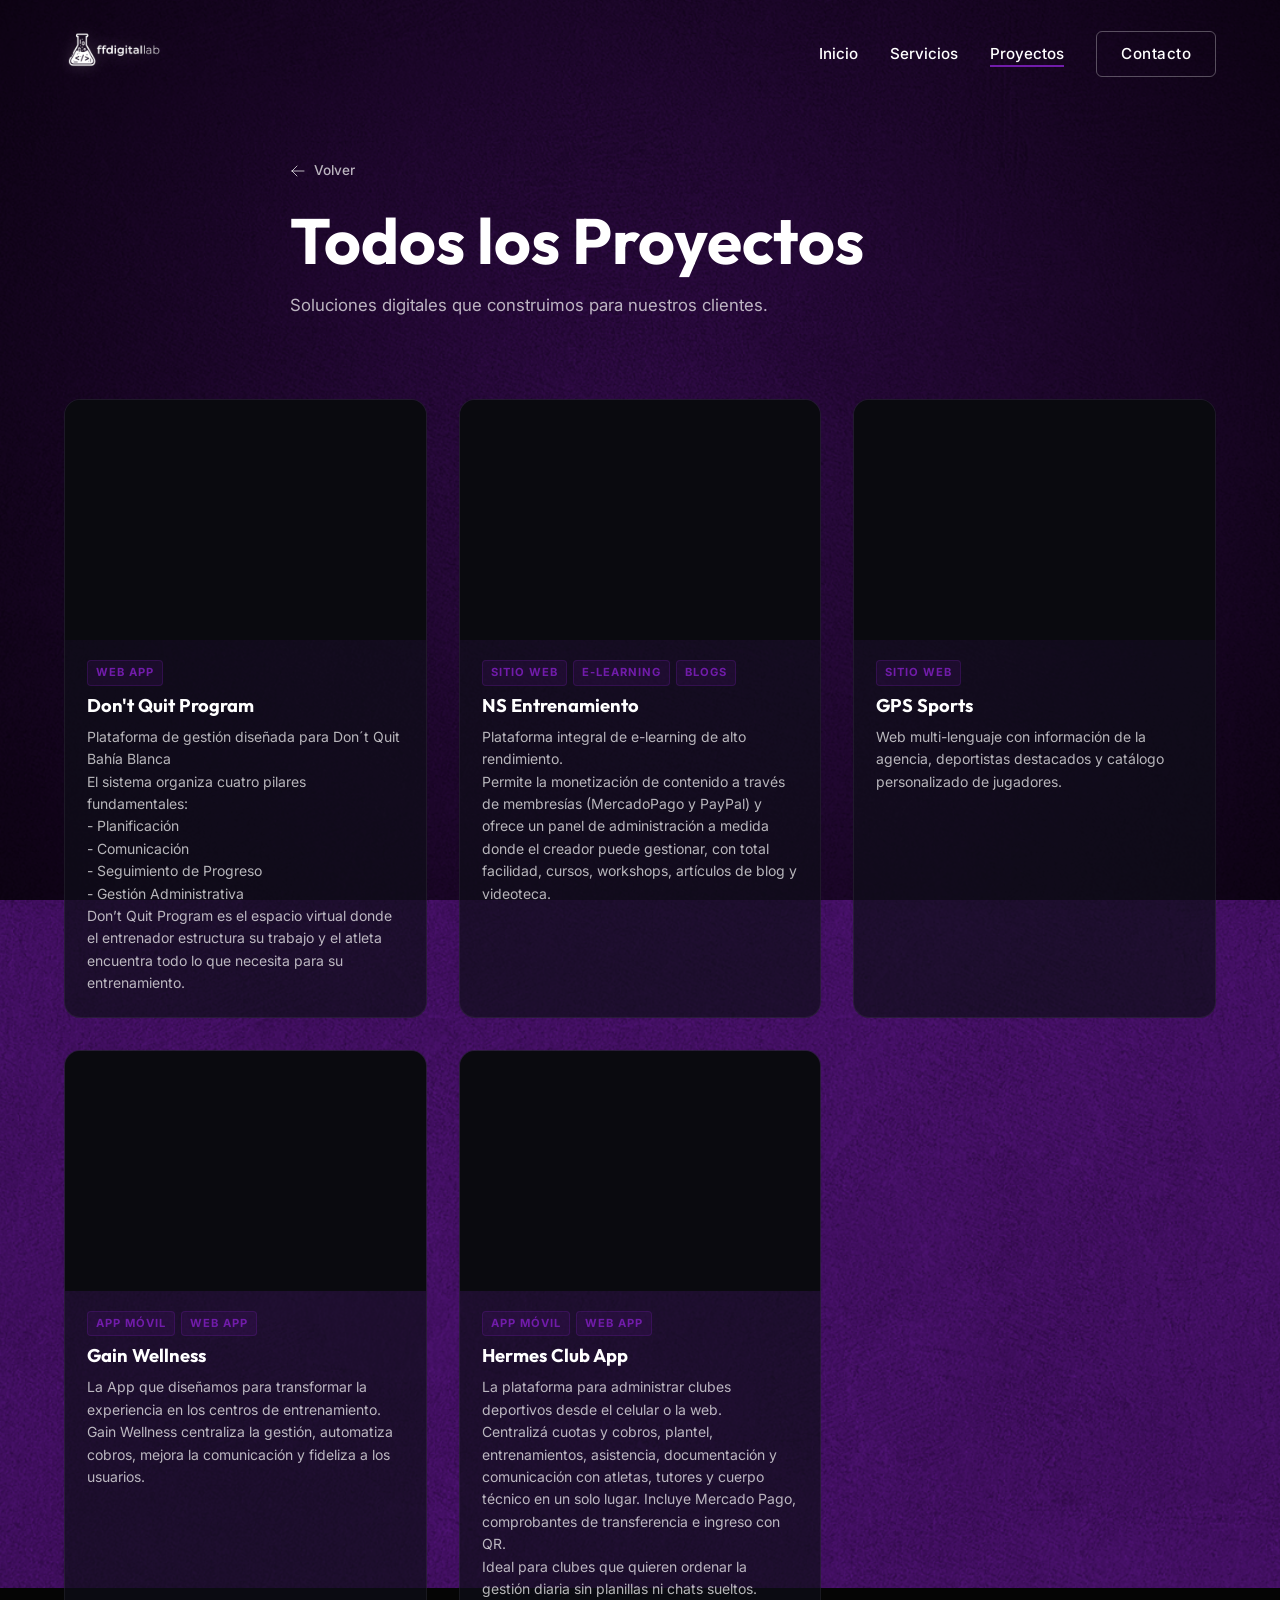
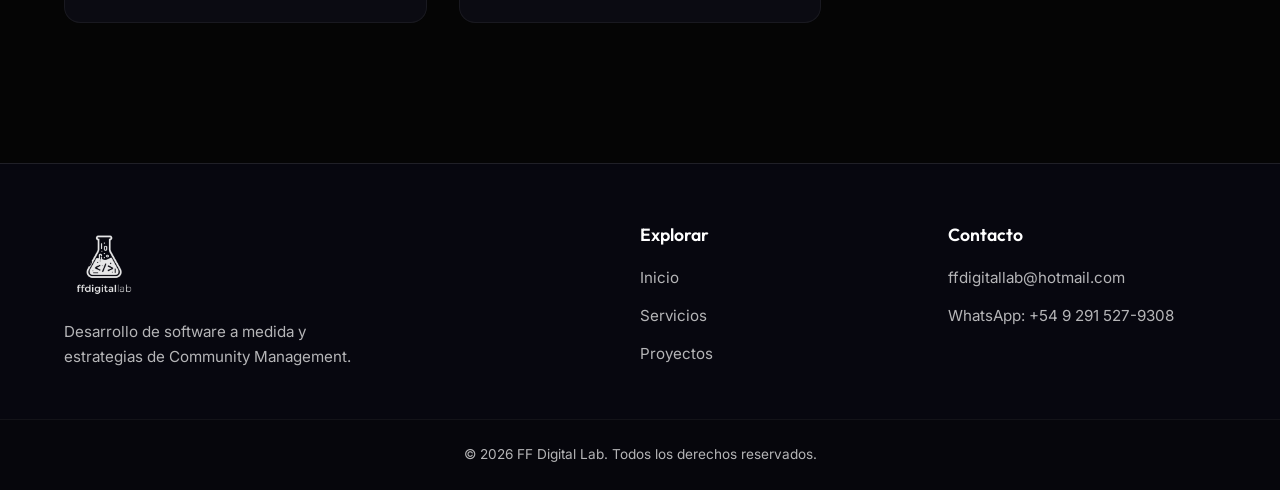
<file: proyectos.html>
<!DOCTYPE html>
<html lang="es">

<head>
    <meta charset="UTF-8">
    <meta name="viewport" content="width=device-width, initial-scale=1.0">
    <title>Proyectos | FF Digital Lab</title>
    <meta name="description"
        content="Catálogo completo de proyectos desarrollados por FF Digital Lab. Aplicaciones móviles, plataformas web y soluciones digitales a medida.">
    <link rel="icon" type="image/png" href="assets/iconosolo.png">
    <link rel="stylesheet" href="style.css">
    <link rel="stylesheet" href="proyectos.css">
    <link rel="preconnect" href="https://fonts.googleapis.com">
    <link rel="preconnect" href="https://fonts.gstatic.com" crossorigin>
    <link
        href="https://fonts.googleapis.com/css2?family=Inter:wght@300;400;600;800&family=Outfit:wght@400;700&display=swap"
        rel="stylesheet">
</head>

<body>
    <div class="background-overlay"></div>

    <!-- Header reutilizado -->
    <header class="header" id="page-header">
        <div class="container header-container">
            <a href="index.html" class="logo">
                <img src="assets/logoff.png" alt="FF Digital Lab Logo">
            </a>
            <nav class="nav">
                <button class="hamburger-btn" id="hamburger-btn-proyectos" aria-label="Abrir menú">
                    <svg viewBox="0 0 24 24" width="28" height="28" stroke="currentColor" stroke-width="2" fill="none" stroke-linecap="round" stroke-linejoin="round" class="icon-menu">
                        <line x1="3" y1="12" x2="21" y2="12"></line>
                        <line x1="3" y1="6" x2="21" y2="6"></line>
                        <line x1="3" y1="18" x2="21" y2="18"></line>
                    </svg>
                    <svg viewBox="0 0 24 24" width="28" height="28" stroke="currentColor" stroke-width="2" fill="none" stroke-linecap="round" stroke-linejoin="round" class="icon-close" style="display: none;">
                        <line x1="18" y1="6" x2="6" y2="18"></line>
                        <line x1="6" y1="6" x2="18" y2="18"></line>
                    </svg>
                </button>
                <ul class="nav-list" id="nav-list">
                    <li><a href="index.html#inicio" class="nav-link">Inicio</a></li>
                    <li><a href="index.html#servicios" class="nav-link">Servicios</a></li>
                    <li><a href="index.html#proyectos" class="nav-link active">Proyectos</a></li>
                    <li><a href="index.html#contacto" class="btn btn-outline">Contacto</a></li>
                </ul>
            </nav>
        </div>
    </header>

    <main class="cat-main">

        <!-- Hero de la página -->
        <section class="cat-hero">
            <div class="container cat-hero-content">
                <a href="index.html" class="cat-back-link">
                    <svg xmlns="http://www.w3.org/2000/svg" fill="none" viewBox="0 0 24 24" stroke-width="1.5"
                        stroke="currentColor">
                        <path stroke-linecap="round" stroke-linejoin="round" d="M10.5 19.5 3 12m0 0 7.5-7.5M3 12h18" />
                    </svg>
                    Volver
                </a>
                <h1 class="cat-title">Todos los Proyectos</h1>
                <p class="cat-subtitle">Soluciones digitales que construimos para nuestros clientes.</p>
            </div>
        </section>

        <!-- Grilla de proyectos -->
        <section class="cat-grid-section">
            <div class="container">
                <div class="cat-grid" id="cat-grid">
                    <!-- Generado por JS -->
                </div>
            </div>
        </section>

    </main>

    <footer class="footer">
        <div class="container footer-grid">
            <div class="footer-brand">
                <img src="assets/ffdigitallab.png" alt="FF Digital Lab Logo" class="footer-logo">
                <p>Desarrollo de software a medida y estrategias de Community Management.</p>
            </div>
            
            <div class="footer-links">
                <h3>Explorar</h3>
                <ul>
                    <li><a href="index.html#inicio">Inicio</a></li>
                    <li><a href="index.html#servicios">Servicios</a></li>
                    <li><a href="index.html#proyectos">Proyectos</a></li>
                </ul>
            </div>
            
            <div class="footer-contact">
                <h3>Contacto</h3>
                <ul>
                    <li><a href="mailto:ffdigitallab@hotmail.com">ffdigitallab@hotmail.com</a></li>
                    <li><a href="https://wa.me/5492915279308" target="_blank" rel="noopener noreferrer">WhatsApp: +54 9 291 527-9308</a></li>
                </ul>
            </div>
        </div>
        
        <div class="footer-bottom">
            <div class="container">
                <p>&copy; <span id="year"></span> FF Digital Lab. Todos los derechos reservados.</p>
            </div>
        </div>
    </footer>

    <script src="data/projects.js"></script>
    <script src="proyectos.js"></script>
</body>

</html>
</file>
<file: style.css>
/* ==========================================================================
   CSS Variables & Reset
   ========================================================================== */
:root {
    --primary-color: #711caa;
    --primary-gradient: linear-gradient(135deg, #ffffff 0%, #595959 100%);
    --secondary-color: #430F65;
    --text-color: #ffffff;
    --text-muted: rgba(255, 255, 255, 0.7);
    --bg-glass: rgba(15, 23, 42, 0.6);
    --border-glass: rgba(255, 255, 255, 0.1);

    --font-primary: 'Inter', sans-serif;
    --font-heading: 'Outfit', sans-serif;

    --transition: all 0.3s cubic-bezier(0.25, 0.8, 0.25, 1);
}

* {
    margin: 0;
    padding: 0;
    box-sizing: border-box;
}

html {
    scroll-behavior: smooth;
}

body {
    font-family: var(--font-primary);
    color: var(--text-color);
    line-height: 1.6;
    background-color: #050505;
    background-image: url('assets/backr.png');
    background-size: cover;
    background-position: center;
    background-attachment: fixed;
    background-repeat: no-repeat;
    overflow-x: hidden;
}

/* Overlay para oscurecer un poco el fondo y asegurar legibilidad */
.background-overlay {
    position: fixed;
    top: 0;
    left: 0;
    width: 100%;
    height: 100%;
    background: radial-gradient(circle at center, rgba(0, 0, 0, 0.3) 0%, rgba(0, 0, 0, 0.8) 100%);
    z-index: -1;
    pointer-events: none;
}

/* ==========================================================================
   Typography & Utilities
   ========================================================================== */
h1,
h2,
h3,
h4,
h5,
h6 {
    font-family: var(--font-heading);
    font-weight: 700;
    line-height: 1.2;
}

a {
    text-decoration: none;
    color: var(--text-color);
    transition: var(--transition);
}

ul {
    list-style: none;
}

.container {
    width: 90%;
    max-width: 1200px;
    margin: 0 auto;
}

/* Glassmorphism Utility */
.glass {
    background: var(--bg-glass);
    backdrop-filter: blur(12px);
    -webkit-backdrop-filter: blur(12px);
    border: 1px solid var(--border-glass);
    border-radius: 16px;
    box-shadow: 0 8px 32px 0 rgba(0, 0, 0, 0.3);
}

/* Buttons */
.btn {
    display: inline-block;
    padding: 12px 28px;
    border-radius: 6px;
    font-weight: 500;
    font-size: 0.95rem;
    cursor: pointer;
    text-align: center;
    border: none;
    letter-spacing: 0.5px;
    transition: var(--transition);
}

.btn-primary {
    background: var(--text-color);
    color: #050505;
    box-shadow: none;
}

.btn-primary:hover {
    transform: translateY(-2px);
    background: rgba(255, 255, 255, 0.85);
}

.btn-secondary {
    background: transparent;
    color: var(--text-color);
    border: 1px solid rgba(255, 255, 255, 0.3);
    backdrop-filter: none;
}

.btn-secondary:hover {
    background: rgba(255, 255, 255, 0.05);
    border-color: rgba(255, 255, 255, 0.6);
    transform: translateY(-2px);
}

.btn-outline {
    border: 1px solid rgba(255, 255, 255, 0.3);
    padding: 10px 24px;
}

.btn-outline:hover {
    background: var(--text-color);
    color: #000;
}

.btn-large {
    padding: 16px 40px;
    font-size: 1.125rem;
}

/* ==========================================================================
   Header & Navigation
   ========================================================================== */
.header {
    position: fixed;
    top: 0;
    left: 0;
    width: 100%;
    padding: 0px;
    z-index: 100;
    transition: background 0.3s ease,
        padding 0.3s cubic-bezier(0.25, 0.8, 0.25, 1),
        box-shadow 0.3s ease,
        transform 0.4s cubic-bezier(0.25, 0.8, 0.25, 1);
}

.header.scrolled {
    background: rgba(10, 10, 10, 0.85);
    backdrop-filter: blur(10px);
    padding: 0px;
    box-shadow: 0 4px 20px rgba(0, 0, 0, 0.3);
}

.header.nav-hidden {
    transform: translateY(-110%);
    transition: transform 0.4s cubic-bezier(0.25, 0.8, 0.25, 1),
        padding 0.3s cubic-bezier(0.25, 0.8, 0.25, 1),
        background 0.3s ease,
        box-shadow 0.3s ease;
}

.header-container {
    display: flex;
    justify-content: space-between;
    align-items: center;
}

.logo img {
    height: 100px;
    width: auto;
    object-fit: contain;
    filter: drop-shadow(0 0 8px rgba(255, 255, 255, 0.2));
}

.nav-list {
    display: flex;
    align-items: center;
    gap: 32px;
}

.hamburger-btn {
    display: none;
    background: none;
    border: none;
    color: #fff;
    cursor: pointer;
    padding: 5px;
    z-index: 1000;
}

.projects-mobile-wrapper {
    display: none;
}

.nav-link {
    font-weight: 500;
    font-size: 0.95rem;
    position: relative;
}

.nav-link::after {
    content: '';
    position: absolute;
    width: 0;
    height: 2px;
    bottom: -4px;
    left: 0;
    background-color: var(--primary-color);
    transition: width 0.3s ease;
}

.nav-link:hover::after {
    width: 100%;
}

/* ==========================================================================
   Hero Section
   ========================================================================== */
.hero {
    min-height: 100vh;
    display: flex;
    align-items: center;
    padding-top: 80px;
}

.hero-content {
    max-width: 1200px;
    margin: 0 auto;
    display: flex;
    flex-direction: column;
    align-items: center;
    text-align: center;
    animation: fadeInUp 1s ease-out forwards;
}

.hero-brand {
    display: flex;
    flex-direction: column;
    align-items: center;
    gap: 16px;
    margin-bottom: 10px;
}

.hero-icon-wrapper {
    perspective: 800px;
}

.hero-icon-spin {
    width: 300px;
    height: 300px;
    object-fit: contain;
    filter: drop-shadow(0 0 20px rgba(113, 28, 170, 0.6)) drop-shadow(0 0 40px rgba(113, 28, 170, 0.3));
    animation: spin-y 5s linear infinite;
}

@keyframes spin-y {
    0% {
        transform: rotateY(0deg);
    }

    100% {
        transform: rotateY(360deg);
    }
}

.hero-brand-name {
    max-width: 500px;
    height: auto;

}

.hero-title {
    font-size: clamp(1.5rem, 4vw, 3.5rem);
    margin-bottom: 24px;

}


.hero-subtitle {
    font-size: 1.25rem;
    color: var(--text-muted);
    margin-bottom: 40px;
    max-width: 600px;
}

.hero-actions {
    display: flex;
    gap: 20px;
}

/* ==========================================================================
   Services Section — Timed Cards Gallery
   ========================================================================== */
.srv-mobile-wrapper {
    display: none;
}

.services {
    position: relative;
    height: 100vh;
    overflow: hidden;
    background-color: #111;
}

/* El encabezado de servicios flota sobre las cards con z-index alto */
.services .section-header {
    position: absolute;
    top: 30px;
    left: 50%;
    transform: translateX(-50%);
    z-index: 110;
    width: 100%;
    padding-top: 10px;
}

/* Cards */
.srv-card {
    position: absolute;
    left: 0;
    top: 0;
    background-position: center;
    background-size: cover;
    box-shadow: 6px 6px 10px 2px rgba(0, 0, 0, 0.6);
}

.srv-card-emoji {
    position: absolute;
    top: 50%;
    left: 50%;
    transform: translate(-50%, -50%);
    font-size: 120px;
    opacity: 0.15;
    pointer-events: none;
    line-height: 1;
}

/* Card content (small thumbnail label) */
.srv-card-content {
    position: absolute;
    left: 0;
    top: 0;
    color: rgba(255, 255, 255, 0.9);
    padding-left: 16px;
}

.srv-content-category {
    margin-top: 6px;
    font-size: 11px;
    font-weight: 600;
    text-transform: uppercase;
    letter-spacing: 1px;
    opacity: 0.7;
}

.srv-content-title-1,
.srv-content-title-2 {
    font-weight: 700;
    font-size: 15px;
    line-height: 1.2;
    font-family: var(--font-heading);
}

/* Details overlay (left panel) */
.srv-details {
    z-index: 22;
    position: absolute;
    top: 280px;
    left: 60px;
}

@media (max-width: 640px) {
    .srv-details {
        left: 20px;
        top: 160px;
    }
}

.srv-place-box {
    height: 46px;
    overflow: hidden;
}

.srv-text {
    padding-top: 16px;
    font-size: 18px;
    font-weight: 500;
    position: relative;
}

.srv-text::before {
    top: 0;
    left: 0;
    position: absolute;
    content: '';
    width: 30px;
    height: 4px;
    border-radius: 99px;
    background-color: var(--primary-color);
}

.srv-title-box-1,
.srv-title-box-2 {
    margin-top: 2px;
    height: 100px;
    overflow: hidden;
}

.srv-title-1,
.srv-title-2 {
    font-weight: 700;
    font-size: clamp(48px, 6vw, 80px);
    font-family: var(--font-heading);
    line-height: 1;
    color: #fff;
}

.srv-desc {
    margin-top: 16px;
    width: min(500px, calc(100vw - 80px));
    color: rgba(255, 255, 255, 0.8);
    font-size: 0.95rem;
    line-height: 1.6;
}

.srv-cta {
    margin-top: 28px;
}

.srv-discover {
    display: inline-block;
    border: 1px solid rgba(255, 255, 255, 0.7);
    background-color: transparent;
    height: 40px;
    border-radius: 99px;
    color: #fff;
    padding: 10px 28px;
    font-size: 12px;
    text-transform: uppercase;
    letter-spacing: 1px;
    font-weight: 600;
    transition: background 0.3s ease, border-color 0.3s ease;
    cursor: pointer;
    text-decoration: none;
}

.srv-discover:hover {
    background-color: var(--primary-color);
    border-color: var(--primary-color);
    color: #fff;
}

/* Pagination */
.srv-pagination {
    position: absolute;
    display: inline-flex;
    align-items: center;
    gap: 0;
}

.srv-arrow {
    z-index: 60;
    width: 50px;
    height: 50px;
    border-radius: 999px;
    border: 2px solid rgba(255, 255, 255, 0.3);
    display: grid;
    place-items: center;
    cursor: pointer;
    transition: border-color 0.3s ease;
}

.srv-arrow:nth-child(2) {
    margin-left: 20px;
}

.srv-arrow:hover {
    border-color: var(--primary-color);
}

.srv-arrow svg {
    width: 24px;
    height: 24px;
    stroke-width: 2;
    color: rgba(255, 255, 255, 0.7);
}

.srv-progress-sub-container {
    margin-left: 24px;
    z-index: 60;
    width: 300px;
    height: 50px;
    display: flex;
    align-items: center;
}

.srv-progress-sub-background {
    width: 300px;
    height: 3px;
    background-color: rgba(255, 255, 255, 0.15);
}

.srv-progress-sub-foreground {
    height: 3px;
    background-color: var(--primary-color);
}

.srv-slide-numbers {
    width: 50px;
    height: 50px;
    overflow: hidden;
    z-index: 60;
    position: relative;
}

.srv-slide-item {
    width: 50px;
    height: 50px;
    position: absolute;
    color: white;
    top: 0;
    left: 0;
    display: grid;
    place-items: center;
    font-size: 28px;
    font-weight: 700;
}

/* Intro cover */
.srv-cover {
    position: absolute;
    left: 0;
    top: 0;
    width: 100%;
    height: 100%;
    background-color: #111;
    z-index: 100;
}



/* Section Headers */
.section-header {
    display: flex;
    flex-direction: column;
    align-items: center;
    text-align: center;
    margin-bottom: 20px;
    padding: 20px 0 10px;
    position: relative;
    z-index: 30;
}

.section-label {
    display: inline-block;
    font-size: 0.75rem;
    font-weight: 700;
    letter-spacing: 3px;
    text-transform: uppercase;
    color: var(--primary-color);
    background: rgba(113, 28, 170, 0.12);
    border: 1px solid rgba(113, 28, 170, 0.35);
    border-radius: 99px;
    padding: 5px 18px;
    margin-bottom: 14px;
}

.section-title {
    font-size: clamp(2rem, 4vw, 3rem);
    margin-bottom: 16px;
    text-align: center;
    background: linear-gradient(135deg, #ffffff 30%, rgba(180, 100, 255, 0.85) 100%);
    -webkit-background-clip: text;
    -webkit-text-fill-color: transparent;
    background-clip: text;
    filter: drop-shadow(0 0 20px rgba(113, 28, 170, 0.3));
}

.section-divider {
    width: 60px;
    height: 3px;
    background: linear-gradient(90deg, var(--primary-color), rgba(113, 28, 170, 0.2));
    border-radius: 99px;
    margin: 0 auto 10px;
}

/* Contact section label (inline, not in section-header wrapper) */
.contact-container .section-label {
    margin-bottom: 12px;
}

.contact-container .section-divider {
    margin-bottom: 24px;
}

.section-description {
    text-align: center;
    color: var(--text-muted);
    margin-bottom: 60px;
    max-width: 600px;
    margin-left: auto;
    margin-right: auto;
}

.services-grid {
    display: grid;
    grid-template-columns: repeat(4, 1fr);
    gap: 24px;
    margin-top: 60px;
}

@media (max-width: 1100px) {
    .services-grid {
        grid-template-columns: repeat(2, 1fr);
    }
}

@media (max-width: 600px) {
    .services-grid {
        grid-template-columns: 1fr;
    }
}

.service-card {
    padding: 28px 24px;
    text-align: center;
    transition: transform 0.4s ease, box-shadow 0.4s ease, border-color 0.4s ease;
    border-radius: 16px;
    display: flex;
    flex-direction: column;
    align-items: center;
    gap: 12px;
}

.service-card:hover {
    transform: translateY(-8px);
    box-shadow: 0 15px 40px rgba(113, 28, 170, 0.2);
    border-color: rgba(113, 28, 170, 0.4);
}

.service-icon {
    font-size: 2.5rem;
    line-height: 1;
    margin-bottom: 4px;
    filter: drop-shadow(0 0 12px rgba(255, 255, 255, 0.15));
}

.service-card h3 {
    font-size: 1.1rem;
    font-weight: 600;
    margin: 0;
    color: #fff;
    line-height: 1.3;
}

.service-card p {
    color: var(--text-muted);
    font-size: 0.88rem;
    line-height: 1.55;
    margin: 0;
}



/* ==========================================================================
   Tech Stack Section
   ========================================================================== */
.tech-stack {
    padding: 100px 0;
}

.tech-grid {
    display: grid;
    grid-template-columns: repeat(auto-fit, minmax(380px, 1fr));
    gap: 40px 60px;
    margin-top: 50px;
    padding-left: 30px;
    /* Buffer para que las imágenes flotantes no se corten */
}

@media (width <=640px) {
    .tech-grid {
        grid-template-columns: 1fr;
        padding-left: 0;
        gap: 60px;
        margin-top: 80px;
    }
}

.tech-card {
    display: flex;
    align-items: center;
    background: rgba(20, 20, 30, 0.8);
    box-shadow: 0px 14px 40px rgba(0, 0, 0, 0.5);
    border-radius: 20px;
    padding: 20px 20px 20px 0;
    transition: all .3s;
    position: relative;
    border: 1px solid rgba(255, 255, 255, 0.05);
}

@media (width <=640px) {
    .tech-card {
        flex-direction: column;
        padding: 0 20px 20px 20px;
        text-align: center;
        padding-top: 0;
    }
}

.tech-card:hover {
    transform: translateY(-5px);
    box-shadow: 0px 20px 50px rgba(113, 28, 170, 0.2);
}

.tech-icon-wrapper {
    width: 120px;
    height: 120px;
    flex-shrink: 0;
    background: linear-gradient(147deg, #711caa 0%, #430F65 74%);
    box-shadow: 4px 5px 15px rgba(113, 28, 170, 0.4);
    border-radius: 16px;
    transform: translateX(-30px);
    display: flex;
    justify-content: center;
    align-items: center;
    position: relative;
    transition: all .3s;
}

@media (width <=640px) {
    .tech-icon-wrapper {
        transform: translateY(-30px);
        margin-bottom: -15px;
    }
}

.tech-card:hover .tech-icon-wrapper {
    transform: translateX(-30px) scale(1.05);
    box-shadow: 4px 15px 30px rgba(113, 28, 170, 0.6);
}

@media (width <=640px) {
    .tech-card:hover .tech-icon-wrapper {
        transform: translateY(-30px) scale(1.05);
    }
}

.tech-icon {
    width: 60px;
    height: 60px;
    filter: drop-shadow(0 0 8px rgba(0, 0, 0, 0.3));
}

.tech-icon.invert-dark {
    filter: invert(1) drop-shadow(0 0 8px rgba(255, 255, 255, 0.3));
}

.tech-content {
    padding-right: 15px;
}

@media (width <=640px) {
    .tech-content {
        padding-right: 0;
    }
}

.tech-content h3 {
    margin-bottom: 8px;
    font-size: 1.4rem;
    color: #ffffff;
}

.tech-content p {
    color: var(--text-muted);
    font-size: 0.95rem;
    line-height: 1.5;
    margin-bottom: 0;
}

/* ==========================================================================
   Projects Section
   ========================================================================== */
.projects {
    position: relative;
    padding: 80px 0 100px;
}

.gallery-root {
    --thumb-scale: 0.15;
    --thumb-gap: 14px;
    --thumb-bottom: 30px;
    --zoom-duration: 0.8s;
    --zoom-ease: cubic-bezier(0.22, 1, 0.36, 1);

    height: 90vh;
    min-height: 700px;
    width: 95%;
    max-width: 1600px;
    margin: 40px auto 0;
    overflow: hidden;
    position: relative;
    background: #0b0b0f;
    border-radius: 5px;
    box-shadow: 0 10px 40px rgba(0, 0, 0, 0.5);
}

@media (width <=640px) {
    .gallery-root {
        --thumb-scale: 0.2;
        --thumb-gap: 10px;
        --thumb-bottom: 20px;
    }
}

.gallery-track {
    height: 100%;
    overflow: visible;
    position: relative;
}

.gallery-item {
    inset: 0;
    margin: 0;
    pointer-events: none;
    position: absolute;
    transform: none;
    width: auto;
}

.gallery-item[data-active="true"] {
    z-index: 1;
}

.gallery-item[data-active="false"] {
    z-index: 10;
}

.gallery-slide {
    border-radius: 0;
    inset: 0;
    overflow: hidden;
    pointer-events: auto;
    position: absolute;
    transform: translate(0, 0) scale(1);
    transition:
        transform var(--zoom-duration) var(--zoom-ease),
        border-radius var(--zoom-duration) var(--zoom-ease),
        filter 0.25s ease;
    will-change: transform;
}

.gallery-item[data-active="false"] .gallery-slide {
    border-radius: 32px;
    filter: brightness(0.6);
    transform: translate(calc(var(--offset) * (var(--thumb-scale) * 100vw + var(--thumb-gap))),
            calc((50% - var(--thumb-scale) * 50%) - var(--thumb-bottom))) scale(var(--thumb-scale));
    cursor: pointer;
}

.gallery-item[data-active="false"] .gallery-slide:hover {
    filter: brightness(1);
}

.gallery-iframe {
    display: block;
    /* Hacemos el iframe un poco más grande para que las barras de scroll queden ocultas por el overflow:hidden del padre */
    width: calc(100% + 25px);
    height: calc(100% + 25px);
    border: none;
    background-color: #ffffff;
}

.gallery-rail {
    align-items: flex-start;
    background: linear-gradient(90deg, rgba(0, 0, 0, 0.8) 0%, rgba(0, 0, 0, 0.5) 40%, transparent 100%);
    display: flex;
    flex-direction: column;
    gap: 2rem;
    inset: 0 auto 0 0;
    justify-content: flex-start;
    max-width: min(700px, 80%);
    padding: 12% 4rem 0;
    pointer-events: none;
    position: absolute;
    z-index: 5;
}

@media (width <=640px) {
    .gallery-rail {
        max-width: 90%;
        padding: 15% 1.5rem 0;
    }
}

.gallery-content {
    animation: content-in 0.6s var(--zoom-ease) calc(var(--zoom-duration) * 0.4) backwards;
    display: flex;
    flex-direction: column;
    gap: 1rem;
    pointer-events: auto;
}

@keyframes content-in {
    from {
        opacity: 0;
        transform: translateY(24px);
    }
}

.gallery-kicker {
    font-size: 1rem;
    margin: 0;
    opacity: 0.9;
    color: var(--primary-color);
    font-weight: 700;
    letter-spacing: 2px;
}

.gallery-title {
    font-size: clamp(2rem, 5vw, 4rem);
    line-height: 1.1;
    margin: 0;
    font-family: var(--font-heading);
}

.gallery-description {
    color: rgba(255, 255, 255, 0.85);
    font-size: clamp(0.95rem, 1.4vw, 1.1rem);
    line-height: 1.6;
    margin: 0;
}

.gallery-controls {
    display: flex;
    gap: 1rem;
    pointer-events: auto;
}

.gallery-navBtn {
    align-items: center;
    appearance: none;
    backdrop-filter: blur(8px);
    background: rgba(255, 255, 255, 0.1);
    border: 1px solid rgba(255, 255, 255, 0.3);
    border-radius: 50%;
    color: #fff;
    cursor: pointer;
    display: flex;
    height: 3.5rem;
    justify-content: center;
    transition: all 0.3s ease;
    width: 3.5rem;
}

.gallery-navBtn:hover {
    background: rgba(255, 255, 255, 0.25);
    border-color: rgba(255, 255, 255, 0.7);
    transform: scale(1.05);
}

.project-link {
    display: inline-flex;
    align-items: center;
    gap: 8px;
    color: var(--primary-color);
    font-weight: 600;
    font-size: 0.95rem;
    margin-top: auto;
}

.project-link span {
    transition: transform 0.3s ease;
}

.project-link:hover span {
    transform: translateX(5px);
}

/* Estilos específicos para el header de la sección proyectos */
.projects .section-header {
    width: 95%;
    max-width: 1600px;
    margin: 0 auto 20px auto;
    position: relative;
}

/* Contenedor del botón Ver Todos (a la derecha del título) */
.projects-ver-todos-container {
    position: absolute;
    right: 0;
    top: 50%;
    transform: translateY(-50%);
    margin: 0;
    z-index: 20;
}

#gallery-ver-mas-static {
    padding: 10px 24px;
    font-size: 0.95rem;
}

@media (max-width: 768px) {
    .projects-ver-todos-container {
        position: static;
        transform: none;
        margin-top: 20px;
        display: flex;
        justify-content: center;
    }
}

.gallery-ver-mas-label {
    font-size: 0.72rem;
    font-weight: 600;
    letter-spacing: 0.8px;
    text-transform: uppercase;
    text-align: center;
    line-height: 1.4;
    opacity: 0.75;
}

/* ==========================================================================
   Contact Section — Minimal
   ========================================================================== */
.contact {
    padding: 140px 0 160px;
    text-align: center;
}

.contact-minimal {
    display: flex;
    flex-direction: column;
    align-items: center;
    gap: 28px;
    max-width: 640px;
}

.contact-overline {
    font-size: 0.72rem;
    font-weight: 700;
    letter-spacing: 4px;
    text-transform: uppercase;
    color: var(--primary-color);
    opacity: 0.8;
}

.contact-heading {
    font-size: clamp(2rem, 5vw, 3.5rem);
    font-family: var(--font-heading);
    font-weight: 700;
    line-height: 1.1;
    color: #fff;
    margin: 0;
}

.contact-sub {
    color: var(--text-muted);
    font-size: 1rem;
    line-height: 1.7;
    max-width: 420px;
    margin: 0;
}

/* Botón WhatsApp */
.btn-whatsapp {
    display: inline-flex;
    align-items: center;
    gap: 10px;
    background: #25D366;
    color: #fff;
    font-weight: 700;
    font-size: 0.95rem;
    padding: 14px 32px;
    border-radius: 8px;
    text-decoration: none;
    transition: opacity 0.25s ease, transform 0.25s ease;
    margin-top: 8px;
}

.btn-whatsapp:hover {
    opacity: 0.88;
    transform: translateY(-2px);
    color: #fff;
}

.btn-whatsapp-icon {
    width: 20px;
    height: 20px;
    flex-shrink: 0;
}

/* Enlace email */
.contact-email-link {
    font-size: 0.85rem;
    color: var(--text-muted);
    text-decoration: none;
    letter-spacing: 0.3px;
    transition: color 0.2s ease;
    border-bottom: 1px solid rgba(255, 255, 255, 0.15);
    padding-bottom: 2px;
}

.contact-email-link:hover {
    color: #fff;
    border-color: rgba(255, 255, 255, 0.5);
}


/* ==========================================================================
   Footer
   ========================================================================== */
.footer {
    padding: 60px 0 0 0;
    border-top: 1px solid var(--border-glass);
    background: rgba(8, 8, 16, 0.95);
}

.footer-grid {
    display: grid;
    grid-template-columns: 2fr 1fr 1fr;
    gap: 40px;
    margin-bottom: 50px;
}

@media (max-width: 768px) {
    .footer-grid {
        grid-template-columns: 1fr;
        text-align: center;
        gap: 40px;
    }
}

.footer-brand {
    display: flex;
    flex-direction: column;
    gap: 16px;
}

.footer-brand p {
    color: var(--text-muted);
    font-size: 0.95rem;
    max-width: 320px;
    line-height: 1.6;
}

@media (max-width: 768px) {
    .footer-brand p {
        margin: 0 auto;
    }
}

.footer-logo {
    height: 80px;
    width: auto;
    object-fit: contain;
    object-position: left;
    opacity: 0.9;
    transition: opacity 0.3s ease;
}

.footer-logo:hover {
    opacity: 1;
}

@media (max-width: 768px) {
    .footer-logo {
        object-position: center;
    }
}

.footer-links h3,
.footer-contact h3 {
    font-size: 1.1rem;
    color: #fff;
    margin-bottom: 20px;
    font-weight: 600;
}

.footer-links ul,
.footer-contact ul {
    list-style: none;
    padding: 0;
    display: flex;
    flex-direction: column;
    gap: 12px;
}

.footer-links a,
.footer-contact a {
    color: var(--text-muted);
    text-decoration: none;
    font-size: 0.95rem;
    transition: color 0.3s ease;
}

.footer-links a:hover,
.footer-contact a:hover {
    color: var(--primary-color);
}

.footer-bottom {
    border-top: 1px solid rgba(255, 255, 255, 0.05);
    padding: 24px 0;
    text-align: center;
    background: rgba(0, 0, 0, 0.2);
}

.footer-bottom p {
    color: var(--text-muted);
    font-size: 0.85rem;
    margin: 0;
}

/* ==========================================================================
   Animations
   ========================================================================== */
@keyframes fadeInUp {
    from {
        opacity: 0;
        transform: translateY(30px);
    }

    to {
        opacity: 1;
        transform: translateY(0);
    }
}

/* ==========================================================================
   Responsive
   ========================================================================== */
@media (max-width: 768px) {
    .header-container {
        flex-direction: row;
        gap: 12px;
        align-items: center;
        justify-content: space-between;
        padding: 10px 20px;
    }

    .hamburger-btn {
        display: flex;
        align-items: center;
        justify-content: center;
    }

    .nav-list {
        position: fixed;
        top: 0;
        left: 0;
        width: 100%;
        height: 100vh;
        background: rgba(8, 8, 16, 0.98);
        flex-direction: column;
        align-items: center;
        justify-content: center;
        gap: 30px;
        z-index: 900;
        transform: translateY(-100%);
        transition: transform 0.4s ease-in-out;
    }
    
    .nav-list.active {
        transform: translateY(0);
    }
    
    .nav-link {
        font-size: 1.2rem;
    }
    
    .logo img {
        height: 40px; /* Un poco más pequeño que en escritorio pero visible */
    }

    .hero-title {
        font-size: clamp(1.8rem, 8vw, 2.2rem);
    }
    
    .hero-subtitle {
        font-size: 1rem;
    }

    /* Reducción íconos hero */
    .hero-icon-spin {
        width: 140px;
        height: 140px;
    }

    .hero-brand-name {
        max-width: 240px;
    }

    .hero-actions {
        flex-direction: column;
        width: 100%;
    }

    .btn {
        width: 100%;
        justify-content: center;
    }
    
    .gallery-root {
        min-height: 550px;
    }
    
    .contact {
        padding: 80px 0 100px;
    }
    
    .projects {
        padding: 50px 0 60px;
    }
    
    /* Servicios en Móvil (Lista estática) */
    .services {
        height: auto;
        overflow: visible;
        padding-top: 80px;
        padding-bottom: 60px;
    }
    
    .services .section-header {
        position: relative;
        top: 0;
        left: 0;
        transform: none;
        margin-bottom: 30px;
    }
    
    .srv-mobile-grid {
        display: flex;
        flex-direction: column;
        gap: 20px;
        padding: 0 20px;
        width: 100%;
        max-width: 600px;
        margin: 0 auto;
    }
    
    .srv-mobile-card {
        position: relative;
        border-radius: 16px;
        padding: 30px 20px;
        min-height: 250px;
        display: flex;
        flex-direction: column;
        justify-content: flex-end;
        overflow: hidden;
        box-shadow: 0 10px 20px rgba(0,0,0,0.3);
    }
    
    .srv-mobile-emoji {
        position: absolute;
        top: 20px;
        right: 20px;
        font-size: 2.5rem;
        opacity: 0.8;
    }
    
    .srv-mobile-content {
        position: relative;
        z-index: 10;
    }
    
    .srv-mobile-category {
        font-size: 0.75rem;
        font-weight: 700;
        text-transform: uppercase;
        letter-spacing: 2px;
        color: var(--primary-color);
        margin-bottom: 8px;
    }
    
    .srv-mobile-title {
        font-size: 1.5rem;
        font-family: var(--font-heading);
        font-weight: 700;
        color: #ffffff;
        margin: 0 0 10px 0;
        line-height: 1.2;
    }
    
    .srv-mobile-desc {
        font-size: 0.9rem;
        color: rgba(255, 255, 255, 0.85);
        line-height: 1.5;
        margin: 0;
    }
    
    #servicios {
        overflow: visible;
        min-height: auto;
    }
    
    /* Ocultar canvas y detalles originales en móvil */
    .srv-desktop-wrapper, #srv-pagination, .srv-details {
        display: none !important;
    }
    
    .srv-mobile-wrapper {
        display: flex !important;
    }
    
    .projects-desktop-wrapper {
        display: none !important;
    }
    
    .projects-mobile-wrapper {
        display: flex;
        flex-direction: column;
        gap: 30px;
        padding: 0 20px;
        margin-top: 20px;
    }

    .project-mobile-card {
        background: #0f0f15;
        border: 1px solid rgba(255, 255, 255, 0.1);
        border-radius: 12px;
        overflow: hidden;
        box-shadow: 0 10px 20px rgba(0,0,0,0.4);
    }

    .project-mobile-preview {
        position: relative;
        width: 100%;
        height: 240px;
        background: #000;
        overflow: hidden;
    }

    .project-mobile-iframe {
        width: 167%;
        height: 167%;
        border: none;
        pointer-events: none;
        transform-origin: top left;
        transform: scale(0.6);
    }

    .project-mobile-overlay {
        position: absolute;
        inset: 0;
        background: rgba(0,0,0,0.5);
        display: flex;
        align-items: center;
        justify-content: center;
        opacity: 0;
        transition: opacity 0.3s ease;
        backdrop-filter: blur(2px);
    }
    
    .project-mobile-card:hover .project-mobile-overlay, 
    .project-mobile-card:active .project-mobile-overlay {
        opacity: 1;
    }

    .project-mobile-btn {
        background: var(--primary-color);
        color: #fff;
        padding: 10px 20px;
        border-radius: 6px;
        text-decoration: none;
        font-weight: 600;
        transform: translateY(15px);
        transition: transform 0.3s ease;
    }
    
    .project-mobile-card:hover .project-mobile-btn,
    .project-mobile-card:active .project-mobile-btn {
        transform: translateY(0);
    }

    .project-mobile-info {
        padding: 20px;
    }

    .project-mobile-title {
        font-size: 1.25rem;
        font-family: var(--font-heading);
        margin-bottom: 8px;
        color: #fff;
    }

    .project-mobile-desc {
        font-size: 0.9rem;
        color: rgba(255, 255, 255, 0.7);
        line-height: 1.5;
        margin: 0;
    }
}
    
    /* Pero necesitamos que el demo sí sea visible, ya que metimos nuestro grid adentro */
    #srv-demo {
        display: block !important;
        position: relative;
        height: auto;
    }
}
</file>
<file: proyectos.css>
/* ==========================================================================
   proyectos.css — Estilos exclusivos de la página catálogo de proyectos
   ========================================================================== */

/* Hero de la página catálogo */
.cat-main {
    min-height: 100vh;
}

.cat-hero {
    padding: 160px 0 80px;
    position: relative;
}

.cat-hero-content {
    display: flex;
    flex-direction: column;
    gap: 16px;
    max-width: 700px;
}

/* Botón volver */
.cat-back-link {
    display: inline-flex;
    align-items: center;
    gap: 8px;
    color: var(--text-muted);
    font-size: 0.85rem;
    font-weight: 500;
    text-decoration: none;
    transition: color 0.2s ease, gap 0.2s ease;
    margin-bottom: 8px;
    width: fit-content;
}

.cat-back-link:hover {
    color: #fff;
    gap: 12px;
}

.cat-back-link svg {
    width: 16px;
    height: 16px;
}

.cat-title {
    font-size: clamp(2.4rem, 5vw, 4rem);
    font-family: var(--font-heading);
    font-weight: 700;
    line-height: 1.1;
    color: #fff;
    margin: 0;
}

.cat-subtitle {
    color: var(--text-muted);
    font-size: 1.05rem;
    line-height: 1.6;
    margin: 0;
    max-width: 480px;
}

/* Sección grilla */
.cat-grid-section {
    padding: 0 0 140px;
}

.cat-grid {
    display: grid;
    grid-template-columns: repeat(auto-fill, minmax(340px, 1fr));
    gap: 32px;
}

@media (max-width: 768px) {
    .cat-grid {
        grid-template-columns: 1fr;
        gap: 24px;
    }
}

/* Tarjeta de proyecto */
.cat-card {
    border-radius: 16px;
    overflow: hidden;
    background: rgba(15, 15, 25, 0.7);
    border: 1px solid rgba(255, 255, 255, 0.06);
    transition: border-color 0.3s ease, transform 0.3s ease, box-shadow 0.3s ease;
    animation: cat-fade-in 0.5s ease-out both;
}

@keyframes cat-fade-in {
    from {
        opacity: 0;
        transform: translateY(20px);
    }
    to {
        opacity: 1;
        transform: translateY(0);
    }
}

.cat-card:hover {
    border-color: rgba(113, 28, 170, 0.35);
    transform: translateY(-4px);
    box-shadow: 0 20px 50px rgba(0, 0, 0, 0.4);
}

/* Preview con iframe */
.cat-card-preview {
    position: relative;
    width: 100%;
    height: 240px;
    overflow: hidden;
    background: #0a0a0f;
}

.cat-iframe {
    width: 100%;
    height: 100%;
    border: none;
    pointer-events: none;
    transform-origin: top left;
    /* Escala el iframe para simular un preview de escritorio */
    transform: scale(0.6);
    width: 167%;
    height: 167%;
}

/* Overlay hover con botón */
.cat-card-overlay {
    position: absolute;
    inset: 0;
    background: rgba(5, 5, 5, 0.55);
    display: flex;
    align-items: center;
    justify-content: center;
    opacity: 0;
    transition: opacity 0.3s ease;
    backdrop-filter: blur(2px);
}

.cat-card:hover .cat-card-overlay {
    opacity: 1;
}

.cat-visit-btn {
    display: inline-flex;
    align-items: center;
    gap: 8px;
    background: #fff;
    color: #050505;
    font-weight: 700;
    font-size: 0.88rem;
    padding: 10px 22px;
    border-radius: 8px;
    text-decoration: none;
    transition: background 0.2s ease, transform 0.2s ease;
}

.cat-visit-btn:hover {
    background: rgba(255, 255, 255, 0.88);
    transform: scale(1.03);
    color: #050505;
}

.cat-visit-btn svg {
    width: 15px;
    height: 15px;
}

/* Info de la tarjeta */
.cat-card-info {
    padding: 20px 22px 22px;
    display: flex;
    flex-direction: column;
    gap: 8px;
}

.cat-card-tags {
    display: flex;
    flex-wrap: wrap;
    gap: 6px;
}

.cat-tag {
    font-size: 0.7rem;
    font-weight: 700;
    letter-spacing: 1px;
    text-transform: uppercase;
    color: var(--primary-color);
    background: rgba(113, 28, 170, 0.12);
    border: 1px solid rgba(113, 28, 170, 0.25);
    border-radius: 4px;
    padding: 3px 8px;
}

.cat-card-title {
    font-size: 1.15rem;
    font-family: var(--font-heading);
    font-weight: 700;
    color: #fff;
    margin: 0;
    line-height: 1.3;
}

.cat-card-desc {
    font-size: 0.875rem;
    color: var(--text-muted);
    line-height: 1.6;
    margin: 0;
}

/* Nav link activo */
.nav-link.active::after {
    width: 100%;
}
</file>
